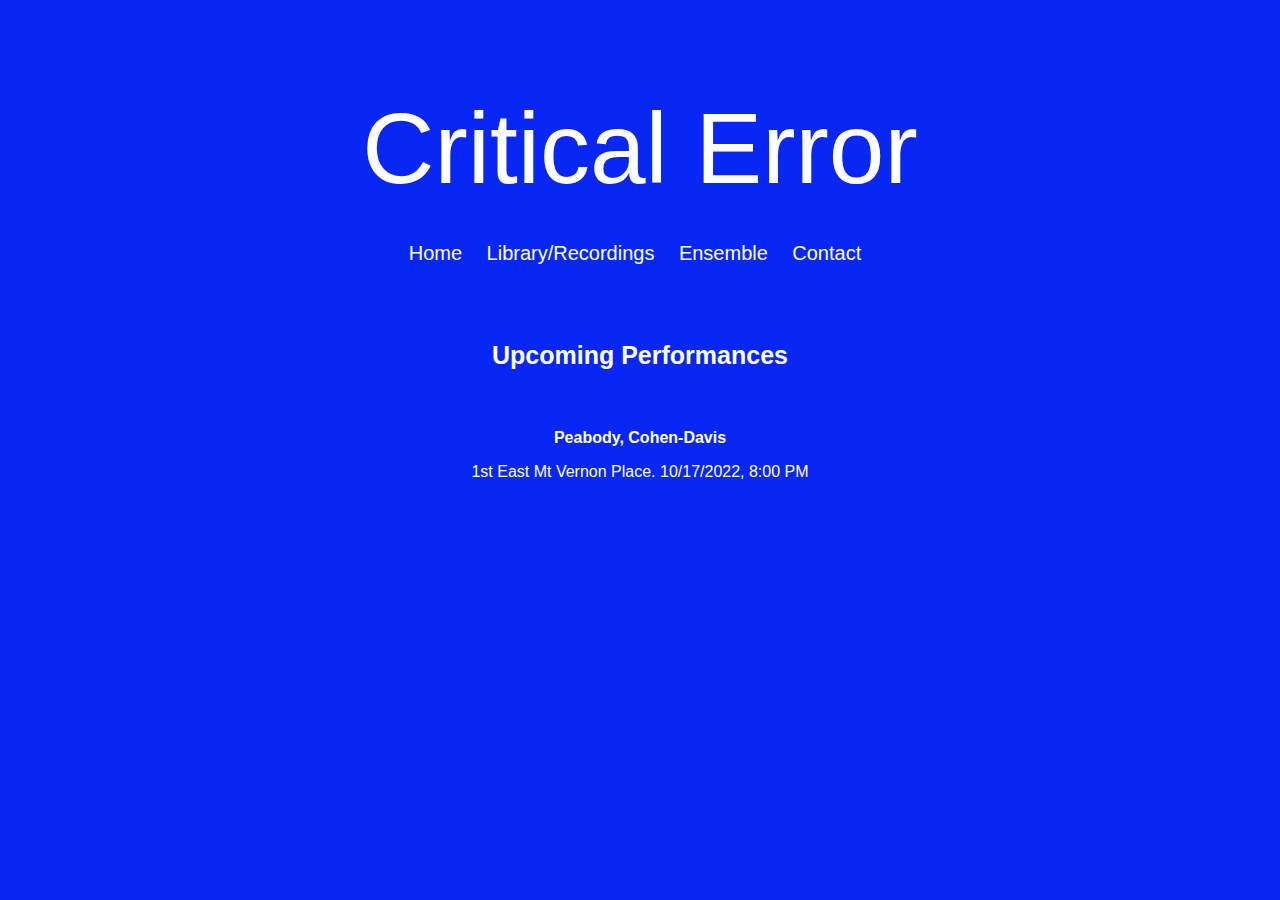
<file: index.html>
<!DOCTYPE html>
<html>
<head>
	<meta charset="utf-8">
	<meta name="viewport" content="width=device-width, initial-scale=1">
	<title>Critical Error</title>
	<link rel="stylesheet" type="text/css" href="cestyle/ceCriticalError.css">
</head>
<body class="home">



	<header>
		<div class="contentPhone">
			<div class="smallNav" id="smallNav">
				<button class="hamburger" id="hamburger">
					<div class="fa"></div>
					<div class="fa"></div>
					<div class="fa"></div>
				</button>
				<ul class="navList" id="navList">
					<li><a href="index.html">Home</a></li>
					<li><a href="ceLibrary.html">Library/Recordings</a></li>
					<li><a href="ceEnsemble.html">Ensemble</a></li>
					<li><a href="ceContact.html">Contact</a></li>
				</ul>
			</div>
		</div>
	</header>





	<div>
		<br><br><br><br><br><br>
		<div style="font-size: 100px; text-align: center;">Critical Error</div>
		<br><br>
	</div>
		<nav id="pages" style="color: rgb(0, 0, 0);">
			<a href="index.html">Home</a>
			<a href="ceLibrary.html">Library/Recordings</a>
			<a href="ceEnsemble.html">Ensemble</a>
			<a href="ceContact.html">Contact</a>
		</nav>
	<br><br>
	<div style="text-align: center;">
		<p style="font-size: 25px;"><b>Upcoming Performances</b></p>
		<br>
		<p class="location"><b>Peabody, Cohen-Davis</b></p>
		<p class="performanceInfo">1st East Mt Vernon Place. 10/17/2022, 8:00 PM</p>
		<br>
	</div>
	<script type="text/javascript" src="cestyle/ceCriticalError.js"></script>
</body>
</html>
</file>
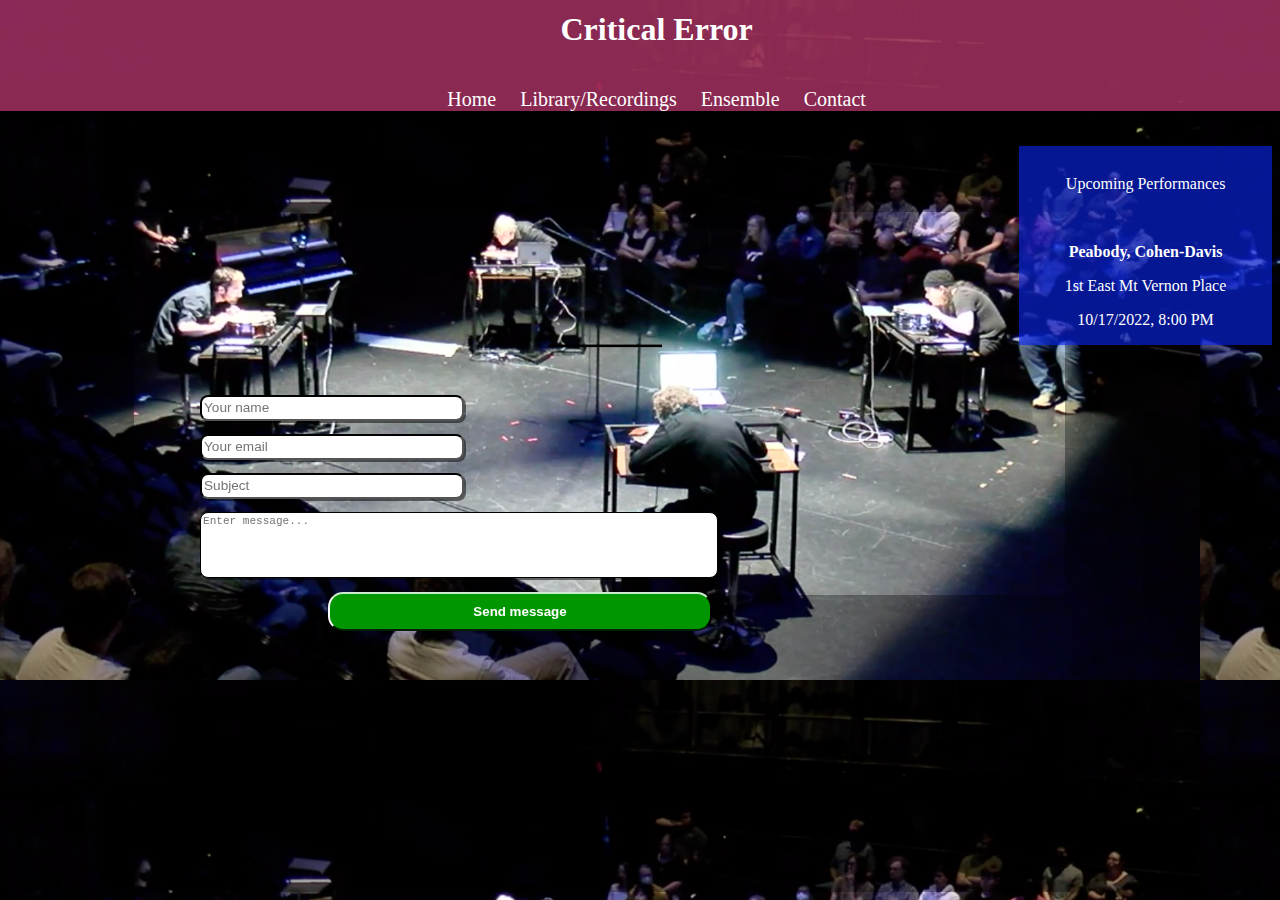
<file: ceContact.html>
<!DOCTYPE html>
<html>
<head>
	<meta charset="utf-8">
	<meta name="viewport" content="width=device-width, initial-scale=1">
	<title>Critical Error</title>
	<link rel="stylesheet" type="text/css" href="cestyle/ceCriticalError.css">
</head>
<body>
	<header>
		<div class="contentPhone">
			<div class="smallNav" id="smallNav">
				<button class="hamburger" id="hamburger">
					<div class="fa"></div>
					<div class="fa"></div>
					<div class="fa"></div>
				</button>
				<ul class="navList" id="navList">
					<li><a href="index.html">Home</a></li>
					<li><a href="ceLibrary.html">Library/Recordings</a></li>
					<li><a href="ceEnsemble.html">Ensemble</a></li>
					<li><a href="ceContact.html">Contact</a></li>
				</ul>
			</div>
		</div>
		<!-- <div style="height: 25px;"></div> -->
		<div><h1 id="header">Critical Error</h1></div>
		<nav id="pages">
			<a href="index.html">Home</a>
			<a href="ceLibrary.html">Library/Recordings</a>
			<a href="ceEnsemble.html">Ensemble</a>
			<a href="ceContact.html">Contact</a>
		</nav>
	</header>

	<div class="middle" style="width: 70%; margin-left: 0;">
		<div class="contact">
			<form action="https://formsubmit.co/marypricecompositions@gmail.com" method="POST" class="form">
			
				<div class="form-group">
					<label for="name" class="form-label">Your name</label>
					<input type="text" class="form-control" id="name" name="name" placeholder="Your name" tabindex="1" required style="width:40%; height: 20px;">
				</div>

				<div class="form-group">
					<label for="email" class="form-label">Your email</label>
					<input type="email" class="form-control" id="email" name="email" placeholder="Your email" tabindex="2" required style="width:40%; height: 20px;">
				</div>

				<div class="form-group">
					<label for="subject" class="form-label">Subject</label>
					<input type="text" class="form-control" id="subject" name="subject" placeholder="Subject" tabindex="3" required style="width:40%; height: 20px;">
				</div>

				<div class="form-group">
					<label for="message" class="form-label">Message</label>
					<textarea rows="5" cols="50" type="text" class="form-control" id="message" name="message" placeholder="Enter message..." tabindex="4" required style="width:80%"></textarea>
				</div>

				<!-- <input type="hidden" name="_next" value="https://marypricecompositions.com/thanks.html"> -->

				<div>
					<button type="submit" class="btn"><b>Send message</b></button>
				</div>
			</form>
		</div>
	</div>
	<div class="column side" id="right" style="float: right; width: 20%;">
		<p>Upcoming Performances</p>
		<br>
		<p class="location"><b>Peabody, Cohen-Davis</b></p>
		<p class="performanceInfo">1st East Mt Vernon Place</p>
		<p class="performanceInfo">10/17/2022, 8:00 PM</p>
	</div>
	<script type="text/javascript" src="cestyle/ceCriticalError.js"></script>
</body>
</html>
</file>
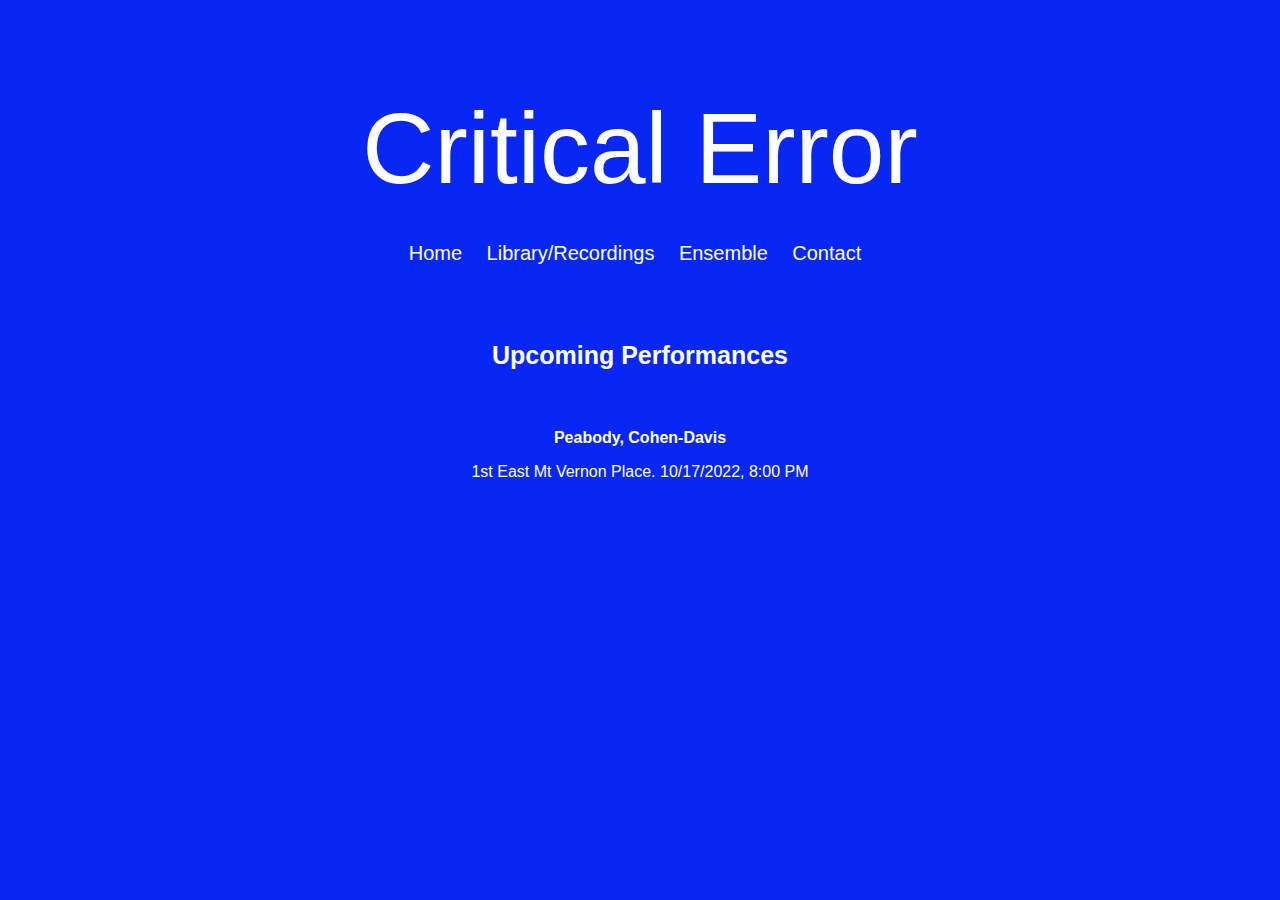
<file: ceCriticalError.html>
<!DOCTYPE html>
<html>
<head>
	<meta charset="utf-8">
	<meta name="viewport" content="width=device-width, initial-scale=1">
	<title>Critical Error</title>
	<link rel="stylesheet" type="text/css" href="cestyle/ceCriticalError.css">
</head>
<body class="home">



	<header>
		<div class="contentPhone">
			<div class="smallNav" id="smallNav">
				<button class="hamburger" id="hamburger">
					<div class="fa"></div>
					<div class="fa"></div>
					<div class="fa"></div>
				</button>
				<ul class="navList" id="navList">
					<li><a href="ceCriticalError.html">Home</a></li>
					<li><a href="ceLibrary.html">Library/Recordings</a></li>
					<li><a href="ceEnsemble.html">Ensemble</a></li>
					<li><a href="ceContact.html">Contact</a></li>
				</ul>
			</div>
		</div>
	</header>





	<div>
		<br><br><br><br><br><br>
		<div style="font-size: 100px; text-align: center;">Critical Error</div>
		<br><br>
	</div>
		<nav id="pages" style="color: rgb(0, 0, 0);">
			<a href="ceCriticalError.html">Home</a>
			<a href="ceLibrary.html">Library/Recordings</a>
			<a href="ceEnsemble.html">Ensemble</a>
			<a href="ceContact.html">Contact</a>
		</nav>
	<br><br>
	<div style="text-align: center;">
		<p style="font-size: 25px;"><b>Upcoming Performances</b></p>
		<br>
		<p class="location"><b>Peabody, Cohen-Davis</b></p>
		<p class="performanceInfo">1st East Mt Vernon Place. 10/17/2022, 8:00 PM</p>
		<br>
	</div>
	<script type="text/javascript" src="cestyle/ceCriticalError.js"></script>
</body>
</html>
</file>
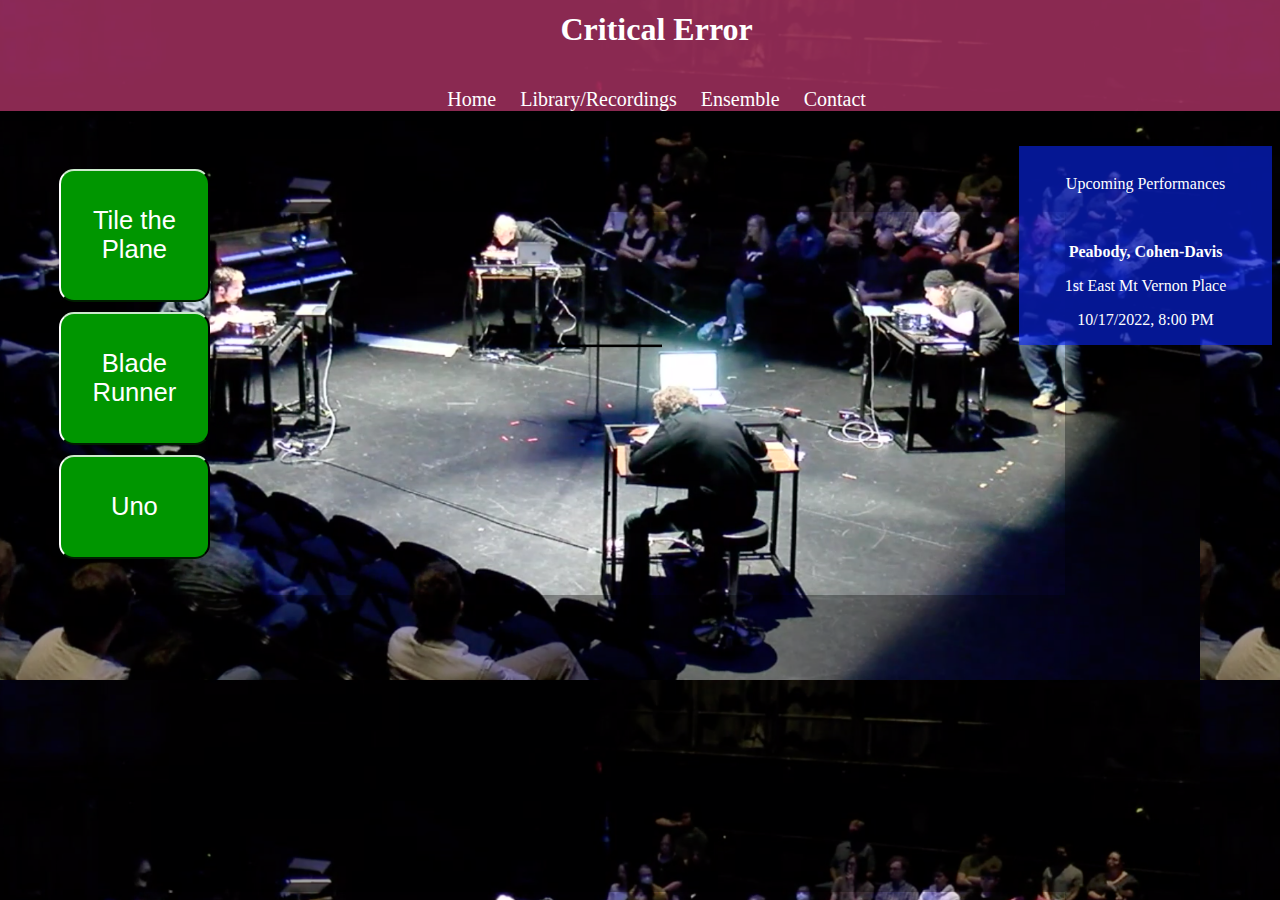
<file: ceLibrary.html>
<!DOCTYPE html>
<html>
<head>
	<meta charset="utf-8">
	<meta name="viewport" content="width=device-width, initial-scale=1">
	<title>Library</title>
	<link rel="stylesheet" type="text/css" href="cestyle/ceCriticalError.css">
</head>
<body>
	<header>
		<div class="contentPhone">
			<div class="smallNav" id="smallNav">
				<button class="hamburger" id="hamburger">
					<div class="fa"></div>
					<div class="fa"></div>
					<div class="fa"></div>
				</button>
				<ul class="navList" id="navList">
					<li><a href="index.html">Home</a></li>
					<li><a href="ceLibrary.html">Library/Recordings</a></li>
					<li><a href="ceEnsemble.html">Ensemble</a></li>
					<li><a href="ceContact.html">Contact</a></li>
				</ul>
			</div>
		</div>
		<div><h1 id="header">Critical Error</h1></div>
		<nav id="pages">
			<a href="index.html">Home</a>
			<a href="ceLibrary.html">Library/Recordings</a>
			<a href="ceEnsemble.html">Ensemble</a>
			<a href="ceContact.html">Contact</a>
		</nav>
	</header>
	<div class="layout">
		<div class="column side" id="left">
			<button class="btn" id="tileBtn"><p>Tile the Plane</p></button>
			<button class="btn" id="bladeRunnerBtn"><p>Blade Runner</p></button>
			<button class="btn" id="unoBtn"><p>Uno</p></button>
		</div>

		<div class="column middle" id="middle">
			<div class="tile" id="tile" style="width: 99%;">
				<iframe width="100%" height="400" src="https://youtube.com/embed/_T7Iqho99Tw"></iframe></video>	
			</div>
			<div class="bladeRunner" id="bladeRunner">
				<iframe width="100%" height="400" src="https://youtube.com/embed/yEMjDMFfh-c"></iframe>
			</div>
			<div class="uno" id="uno">
				<iframe width="100%" height="400" src="https://youtube.com/embed/0au2m4Z0zl0"></iframe>
			</div>
		</div>

		<div class="column side" id="right">
			<p>Upcoming Performances</p>
			<br>
			<p class="location"><b>Peabody, Cohen-Davis</b></p>
			<p class="performanceInfo">1st East Mt Vernon Place</p>
			<p class="performanceInfo">10/17/2022, 8:00 PM</p>
		</div>
	</div>
	<script type="text/javascript" src="cestyle/ceCriticalErrorLibrary.js"></script>
</body>
</html>
</file>
<file: cestyle/ceCriticalError.css>
header {
	height: 10%;
	width: 105%;
	margin-top: -25px;
	margin-left: -10px;
	background-color: rgba(230, 69, 135, .6);
	display: block;
}

.contentPhone {
	display: none;
}

body {
	background-image: url("images/tilesPic.png");
	background-size: 1200px;
	background-attachment: fixed;
	overflow-x: hidden;
}

.home {
	background-image: none;
	background-color: rgb(8, 39, 245);
	color: white;
	font-family: sans-serif;
}

#header {
	text-align: center;
	color: white;
	margin-left: -10px;
	display: block;
	height: 55px;
	padding-top: 15px;
}

#header.show{
	display: none;
}






/*site navigation*/

#pages {
	text-align: center;
	margin-bottom: 15px;
	margin-left: -10px;
}

.homeP {
	padding: 4px;
}

.homeP:hover {
	background-color: rgb(168, 177, 181);
	color: rgb(8, 39, 245);
}

a {
	color: white;
	margin: 10px;
	text-decoration: none;
	font-size: 20px;
}


/*hamburger*/

.smallNav {
	width: 40%;
}

.navList {
	display: none;
}

.navList.show {
	display: flex;
	flex-direction: column;
	list-style-type: none;
	width: 40%;
	/*margin-top: 30px;*/
	padding-top: 10px;
}

li a {
	color: white;
	font-size: 20px;
}

.hamburger {
	width: 40px;
	height: 40px;
	border-radius: 10px;
	border: 2px solid black;
	background-color: rgba(255, 255, 255, .5);
	box-shadow: 3px 3px 3px black;
	position: fixed;
	margin-left: 2%;
	align-content: center;
	padding-right: 35px;
	padding-bottom: 40px;
	margin-top: 20px;
}

.hamburger:active {
	box-shadow: inset 3px 3px 10px black;
}

.hamburger.show {
	margin-left: 88%;
}

.fa {
	display: block;
	background-color: black;
	width: 25px;
	height: 5px;
	margin: 5px 0;
}




.column{
	float: left;
}

.column.side{
	width: 20%;
}

.column.middle{
	width: 60%;
}

.layout:after{
	content: "";
	display: table;
	cear: both;
}


/*side buttons*/

#left {
	height: 75%;
	margin-top: 20px;
	padding-top: 1%;
}

button {
	width: 60%;
	margin-left: 20%;
	margin-top: 10px;
	padding: 10px;
	background-color: rgb(0, 150, 0);
	border-radius: 15px;
	border-style: outset;
	border-color: rgba(255, 255, 255, .8) rgba(0, 0, 0, 1) rgba(0, 0, 0, .8) rgba(255, 255, 255, 1);
	text-align: center;
	color: white;
}

.btn:hover {
	background-color: rgb(0, 120, 0);
}

.btn:active {
	border-style: inset;
	border-color: rgba(0, 0, 0, .8) rgba(255, 255, 255, 1) rgba(255, 255, 255, .8) rgba(0, 0, 0, 1) ;
}

.btn p {
	text-decoration: none;
	font-size: 2vw;
}






/*main stuff*/

#middle {
	margin-top: 20px;
}







/*upcoming performances*/

#right {
	height: 75%;
	margin-top: 20px;
	padding-top: 1%;
	background-color: rgba(8, 39, 245, .6);
	text-align: center;
	color: white;
}






/*library*/

video{
	width: 100%;
}

#tileBtn{
	background-color: rgb(0, 150, 0);
}

#tileBtn.show{
	background-color: rgba(8, 39, 245, .9);
}

.tile{
	background-image: url("images/backgroundTile.png");
	background-size: 100%;
	display: none;
}

.tile.show{
	display: block;
}

#bladeRunnerBtn{
	background-color: rgb(0, 150, 0);
}

#bladeRunnerBtn.show{
	background-color: rgba(8, 39, 245, .9);
}

.bladeRunner{
	background-image: url("images/bladeRunner.png");
	background-size: 100%;
	display: none;
}

.bladeRunner.show{
	display: block;
}

#unoBtn{
	background-color: rgb(0, 150, 0);
}

#unoBtn.show{
	background-color: rgba(8, 39, 245, .9);
}

.uno{
	background-image: url("images/uno.png");
	background-size: 100%;
	display: none;
}

.uno.show{
	display: block;
}






/*ensemble*/

.name{
	font-size: 60px;
}

#ensembleBtn{
	background-color: rgb(0, 150, 0);
}

#ensembleBtn.show{
	background-color: rgba(8, 39, 245, .9);
}

.ensembleBio{
	background-color: rgba(8, 39, 245, .9);
	border-radius: 15px;
	width: 70%;
	color: white;
	padding: 0 50px 10px 50px;
	display: none;
}

.ensembleBio.show{
	display: block;
}

#maryBtn{
	background-color: rgb(0, 150, 0);
}

#maryBtn.show{
	background-color: rgba(8, 39, 245, .9);
}

.maryBio{
	background-color: rgba(8, 39, 245, .9);
	border-radius: 15px;
	width: 70%;
	color: white;
	padding: 0 50px 10px 50px;
	display: none;
}

.maryBio.show{
	display: block;
}

#cameronBtn{
	background-color: rgb(0, 150, 0);
}

#cameronBtn.show{
	background-color: rgba(8, 39, 245, .9);
}

.cameronBio{
	background-color: rgba(8, 39, 245, .9);
	border-radius: 15px;
	width: 70%;
	color: white;
	padding: 0 50px 10px 50px;
	display: none;
}

.cameronBio.show{
	display: block;
}

#michaelBtn{
	background-color: rgb(0, 150, 0);
}

#michaelBtn.show{
	background-color: rgba(8, 39, 245, .9);
}

.michaelBio{
	background-color: rgba(8, 39, 245, .9);
	border-radius: 15px;
	width: 70%;
	color: white;
	padding: 0 50px 10px 50px;
	display: none;
}

.michaelBio.show{
	display: block;
}

#sebastianBtn{
	background-color: rgb(0, 150, 0);
}

#sebastianBtn.show{
	background-color: rgba(8, 39, 245, .9);
}

.sebastianBio{
	background-color: rgba(8, 39, 245, .9);
	border-radius: 15px;
	width: 70%;
	color: white;
	padding: 0 50px 10px 50px;
	display: none;
}


.sebastianBio.show{
	display: block;
}

#andrewBtn{
	background-color: rgb(0, 150, 0);
}

#andrewBtn.show{
	background-color: rgba(8, 39, 245, .9);
}

.andrewBio{
	background-color: rgba(8, 39, 245, .9);
	border-radius: 15px;
	width: 70%;
	color: white;
	padding: 0 50px 10px 50px;
	display: none;
}

.andrewBio.show{
	display: block;
}

img{
	width: 50%;
	float: right;
}





/*contact*/

.contact{
	position: fixed;
	width: 100%;
	margin-left: -10%;
	margin-top: 20%;
}

textarea{
	resize: none;
}

.content{
	margin-left: 25%;
	margin-right: 20%;
	width:50%;
}

.form{
	margin-left: 25%;
	margin-right: 20%;
	width:50%;
}

.form-control{
	box-shadow: 2px 2px rgba(0, 0, 0, .5);
	font-size: .85em;
	outline: none;
	border-radius: 8px;
	border-color: black;
}

.form-control:focus{
	margin-top: -2px;
	box-shadow: 4px 4px rgba(0, 0, 0, .5);
}

.form-group{
	margin-top: -20px;
}

.form-label{
	display: block;
	margin-top: 15px;
	width: 12%;
	opacity: 0;
	transition: all .3s;
}

.focused > .form-label{
	opacity: 1;
}





@media only screen and (max-width: 480px){
	.contentPhone{
		display: inline;
		float: left;
	}
	
	#pages{
		display: none;
	}

	header{
		width: 108%;
		height: 10%;
	}

	#header{
		width: 80%;
		margin-left: 18%;
		margin-top: 25px;
	}
/*
	header.show{
		height: 120px;
	}
*/
	.column.side{
		display: none;
	}

	.column.middle{
		width: 85%;
		margin-left: 7%;
	}

	#left.show{
		display: none;
	}

	#middle.show{
		display: none;
	}

	#left{
		display: grid;
		grid-auto-flow: column;
		overflow-x: auto;
		width: 105%;
	}

	.btn{
		padding: 5px;
		display: inline;
		width: 200px;
		margin-left: 10px;
	}

	.btn p{
		font-size: 4vw;
	}

	.name {
		font-size: 10vw;
	}

	img {
		display: block;
		width: 80%;
		margin-right: 10%;
	}
	#right {
		display: none;
	}
	#right.show {
		display: block;

		float: right;
		width: 100%;
		background-color: rgba(8, 39, 245, .9);
	}

	.contact{
	position: relative;
	float: left;
	width: 100%;
	margin-left: -10%;
	margin-top: 20%;
	}

}
</file>
